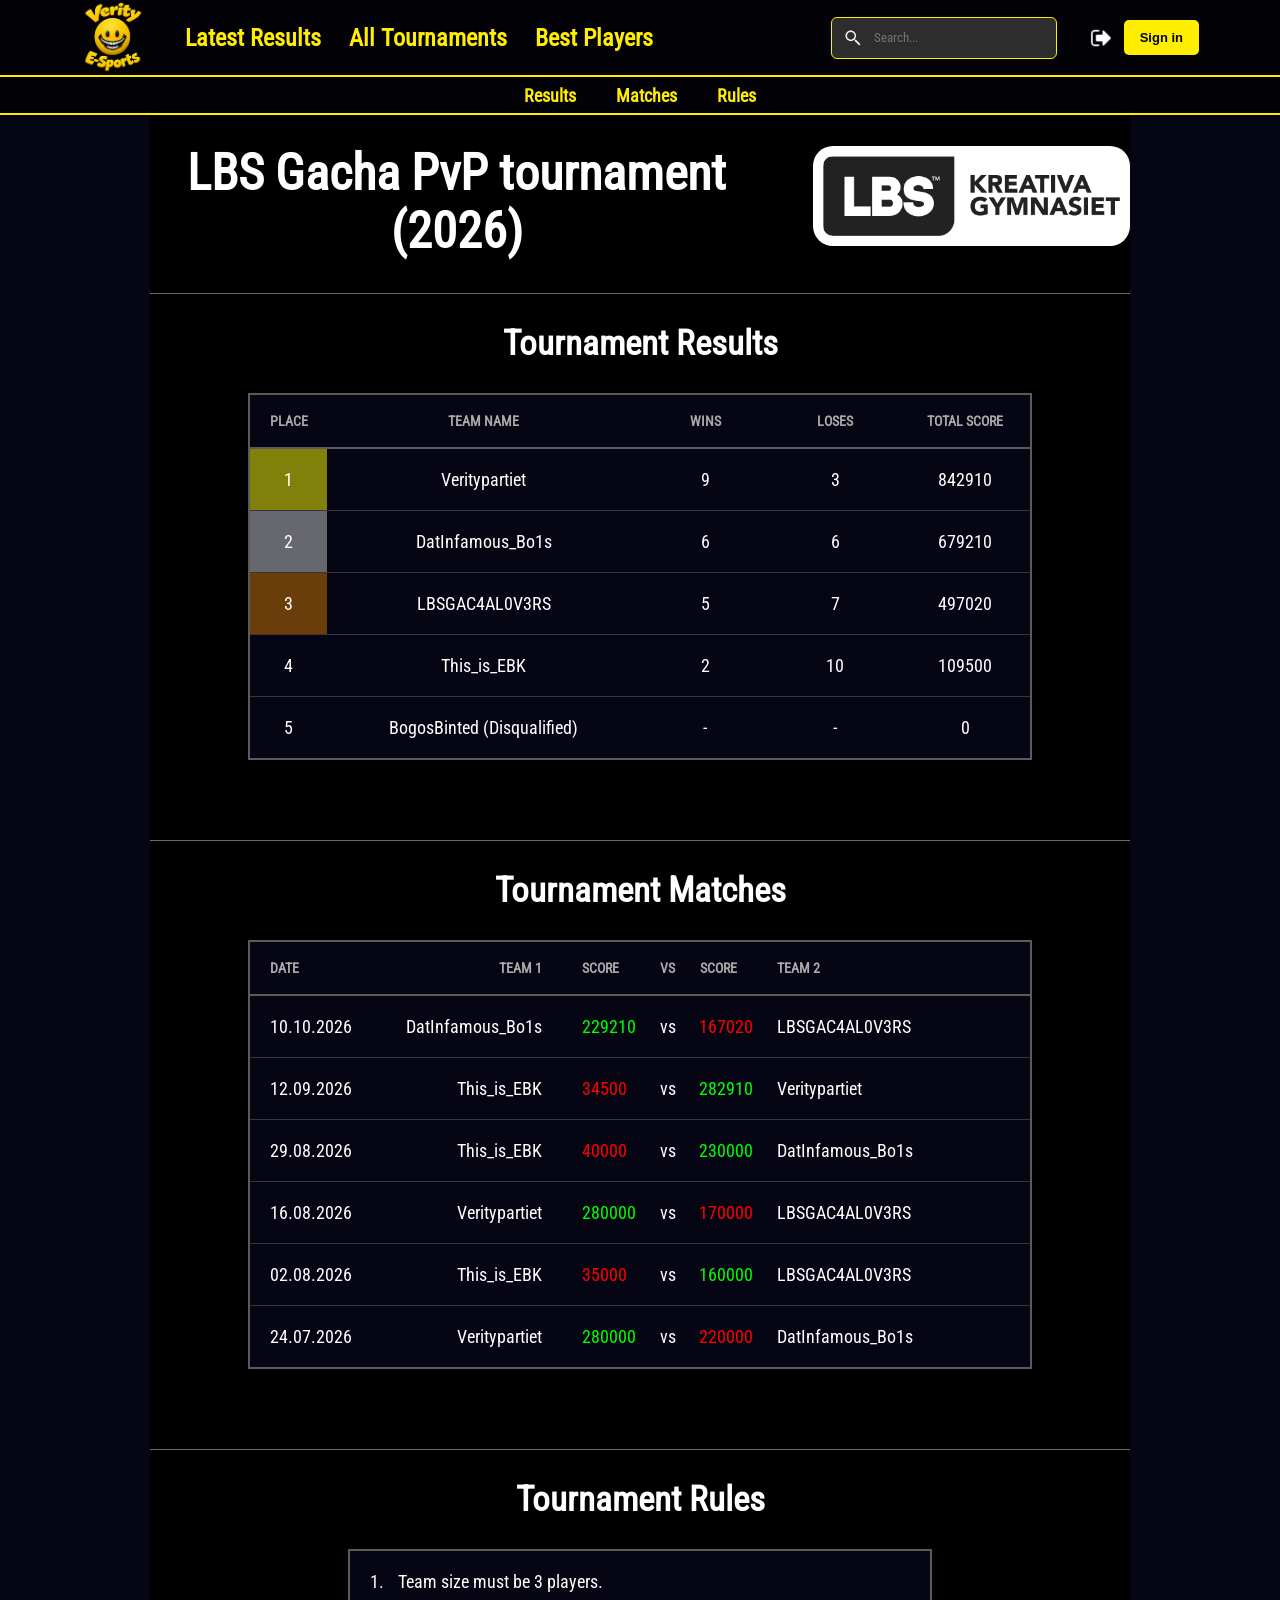
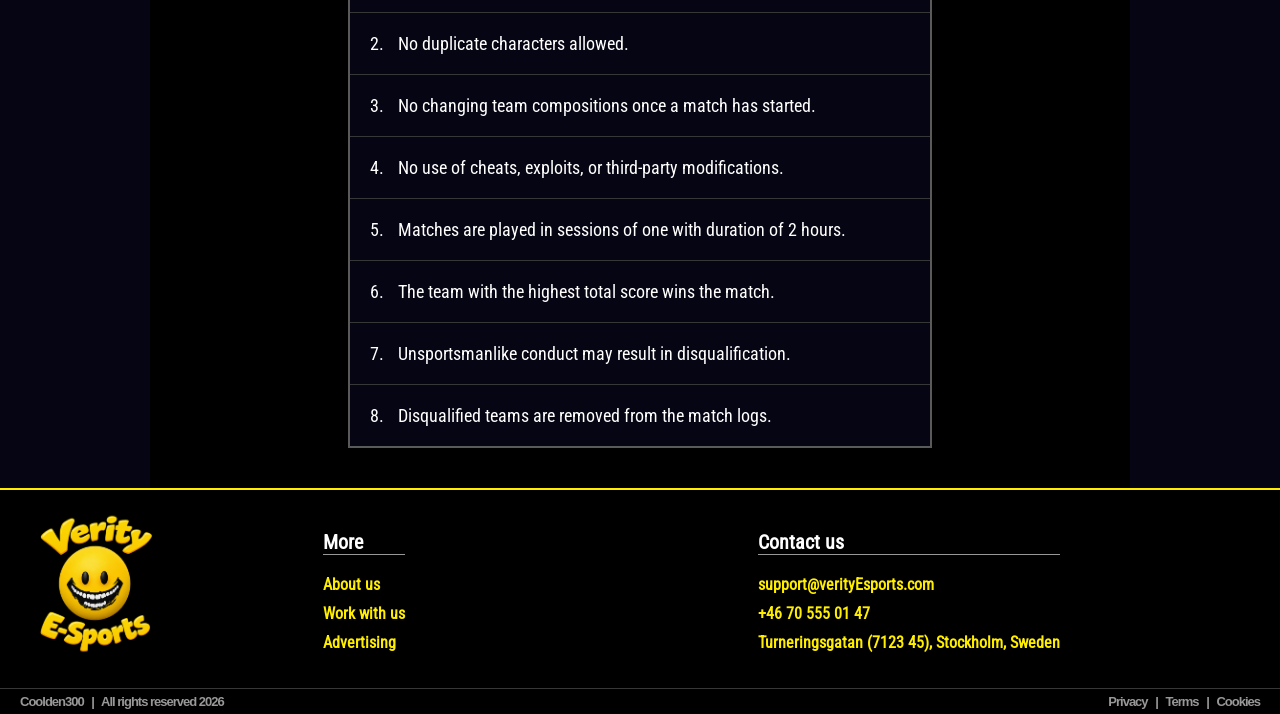
<file: index.html>
<!DOCTYPE html>
<html lang="en"> <!-- define language so that web browser can better understand and maybe suggest a translation -->

<!-- 
define some of the websites main things like charset, relative page size to device,
website tab name and link to CSS
-->
<head>
    <meta charset="UTF-8">
    <meta name="viewport" content="width=device-width, initial-scale=1.0">
    
    <title>Verity E-sports | Tournament Results</title>

    <link rel="icon" href="Assets/logo.png"> <!-- it's called favicon !!! -->
    
    <link rel="stylesheet" href="style.css">
</head>

<!-- content goes here -->
<body>

    <!-- top section with logo, general navigation, login and search across website (fakeeee) -->
    <header>

        <!-- had to create a wrapper here -->
        <div id="header_sub">
            
            <!-- left side-->
            <div id="header_left">
                <!-- wrap logo in a link so that it can be clicked -->
                <a id="top_logo" href="fake404/index.html">
                    <img src="Assets/logo.png" alt="Verity E-sports logo" style="height: 100%;">
                </a>

                <!-- general navigation -->
                <nav id="general_navigation">
                    <a href="fake404/index.html">Latest Results</a>
                    <a href="fake404/index.html">All Tournaments</a>
                    <a href="fake404/index.html">Best Players</a>
                </nav>
            </div>

            <!-- right side -->
            <div id="header_right">
                <div id="search_bar">
                    <img src="Assets/search.png">
                    <input type="text" placeholder="Search...">
                </div>

                <!-- account -->
                <button id="sign_in">
                    <img src="Assets/sign_in.png">
                    <div> Sign in </div>
                </button>
            </div>
        </div>

        <div id="quick_navigation">
            <a href="#main_results">Results</a>
            <a href="#main_matches">Matches</a>
            <a href="#main_rules">Rules</a>
        </div>
    </header>

    <!-- main content of the website -->
    <main>
        <!-- main tournament name -->
        <h1>
            LBS Gacha PvP tournament (2026)
            <a href="https://lbs.se/">
                <img src="Assets/lbs.png" alt="LBS Kreativa Gymnasiet (link)">
            </a>
        </h1>

        <span class="separator"></span>

        <!-- 
        sections are easier to use cause they are, well, 
        MEANT to devide content into sections, and for i 
        dont have to use both classes to apply margin top thing
        along with id
        -->
        <section id="main_results">
            <h2>Tournament Results</h2>

            <table>
                <colgroup> <!-- manually specify width of table columns! nifty feature -->
                    <col style="width: 10%;">
                    <col style="width: 40%;">
                </colgroup>

                <thead> <!-- thead contains "template" variables in head to refer what other values mean -->
                    <tr>
                        <th>Place</th>
                        <th>Team name</th>
                        <th>Wins</th>
                        <th>Loses</th>
                        <th>Total score</th>
                    </tr>
                </thead>

                <tbody id="main_results_tableContent">
                    <!-- I decided to fill this section with help of JavaScript! -->
                </tbody>
            </table>
        </section>

        <span class="separator"></span>

        <section id="main_matches">
            <h2>Tournament Matches</h2>

            <table>
                <colgroup>
                    <col style="width: 5%;">
                    <col style="width: auto;">
                    <col style="width: 10%;">
                    <col style="width: 5%">
                    <col style="width: 10%;">
                    <col style="width: auto;">
                </colgroup>

                <thead>
                    <tr>
                        <th>Date</th>
                        <th style="text-align: right;">Team 1</th>
                        <th>Score</th>
                        <th>vs</th>
                        <th>Score</th>
                        <th style="text-align: left;">Team 2</th>
                    </tr>
                </thead>

                <tbody id="main_matches_log">
                    <!-- filled with JavaScript once again -->
                </tbody>
            </table>
        </section>

        <span class="separator"></span>

        <section id="main_rules">
            <h2>Tournament Rules</h2>

            <table>
                <colgroup>
                    <col style="width: 5%;">
                    <col style="width: auto;">
                </colgroup>

                <tbody id="main_rules_list">
                    <!-- im too lazy to fills this in manually -->
                </tbody>
            </table>
        </section>

    </main>

    <!-- tbm -->
    <footer>
        <div id="footer_main">
            <a href="fake404/index.html">
                <img src="Assets/logo.png">
            </a>

            <div>
                <h3>More</h3>
                <ul>
                    <li> <a href="fake404/index.html">About us</a> </li>
                    <li> <a href="fake404/index.html">Work with us</a> </li>
                    <li> <a href="fake404/index.html">Advertising</a> </li>
                </ul>
            </div>

            <div>
                <h3>Contact us</h3>
                <ul>
                    <li> <a href="fake404/index.html">support@verityEsports.com</a> </li>
                    <li> <a href="fake404/index.html">+46 70 555 01 47</a> </li>
                    <li> <a href="fake404/index.html">Turneringsgatan (7123 45), Stockholm, Sweden</a> </li>
                </ul>
            </div>
        </div>

        <div id="copyrights">
            <div>
                Coolden300
                <span style="margin: 0 5px 0 5px;">|</span>
                All rights reserved 2026
            </div>

            <div>
                <a href="fake404/index.html">Privacy</a>
                <span style="margin: 0 5px 0 5px;">|</span>
                <a href="fake404/index.html">Terms</a>
                <span style="margin: 0 5px 0 5px;">|</span>
                <a href="fake404/index.html">Cookies</a>
            </div>
        </div>
    </footer>



<!-- 
we add JavaScript the last one so that it executes only after the page is loaded.
I tried to add it in the head, but it loaded before the content, and therefore
it couldnt locate table element and fill in the teams and stuff.
-->
<script src="results_filler.js"></script>
<script src="log_filler.js"></script>
<script src="rule_filler.js"></script>
</body>
</html>
</file>
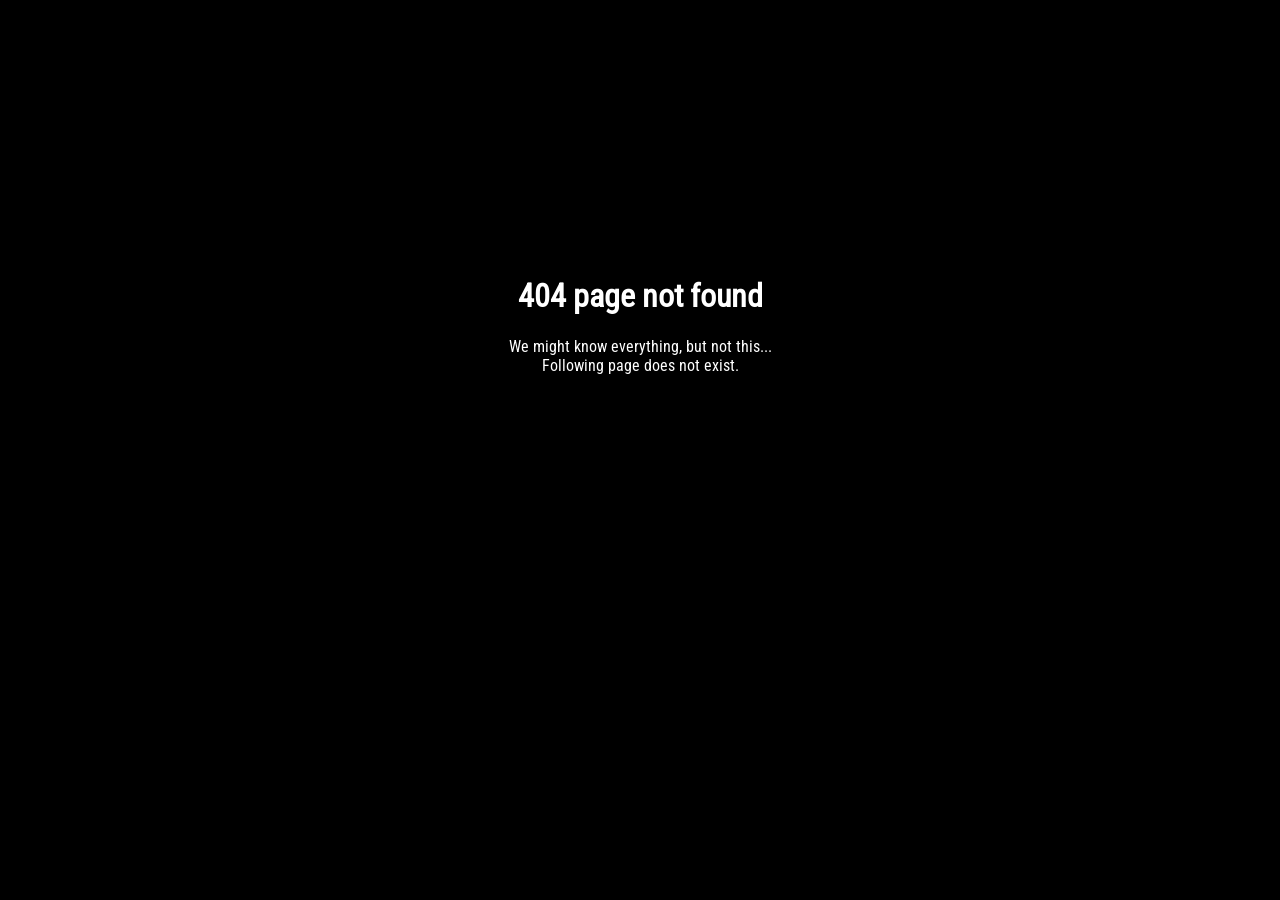
<file: fake404/index.html>
<!DOCTYPE html>
<html lang="en">

<!-- Decided to create fake 404 just for the love of the game -->

<head>
    <meta charset="UTF-8">
    <meta name="viewport" content="width=device-width, initial-scale=1.0">
    
    <title>Verity E-sports</title>

    <link rel="icon" href="../Assets/logo.png">

    <link rel="stylesheet" href="style.css">
</head>

<body>
    <h1>404 page not found</h1>
    <div>We might know everything, but not this...</div>
    <div>Following page does not exist.</div>
</body>

</html>
</file>
<file: style.css>
/* 
I decided to use some custom font for the website which I installed from google:
https://fonts.google.com/specimen/Roboto+Condensed?utm_source=chatgpt.com
*/
@font-face {
    font-family: "Roboto Condensed";
    src: url("Assets/Roboto_Condensed/RobotoCondensed-VariableFont_wght.ttf") format("truetype");
    font-weight: 400;
    font-style: normal;
}



/* ================= GENERAL ================= */

body {
    margin: auto;
    background-color: rgb(6, 5, 19);
    color: #fff;

    font-family: 'Roboto Condensed', 'Trebuchet MS', Arial, sans-serif;
    letter-spacing: 0px;
}

a {
    color: rgb(255, 238, 0);
    text-decoration: none;
    font-weight: bold;
    transition: color 0.1s ease;
}

a:hover {
    color: #fff;
    text-decoration: underline;
}

/* ================= HEADER SECTIONS ================= */

header {
    width: 100%;
    height: 80px;

    /* funny thing to make it stick to the top of the screen */
    position: sticky;
    top: 0;
    z-index: 1000; /* so that it is surely on top of all elements */

    background-color: rgb(3, 3, 7);
}

#header_sub {
    display: flex;
    align-items: center;
    justify-content: space-between;
    border-bottom: 2px solid rgb(255, 238, 0);
}

#header_left {
    height: 100%;
    display: flex;
    align-items: center;
    gap: 35px;
    margin-left: 75px;
}

#header_right {
    height: 100%;
    display: flex;
    align-items: center;
    gap: 25px;
    margin-right: 75px;
}

/* ================= HEADER LOGO AND NAVIGATION ================= */

#top_logo {
    height: 75px;
    width: auto;
    display: block;
}

#general_navigation {
    display: flex;
    align-items: center;
    gap: 28px;
}

#general_navigation a {
    font-size: 24px;
}

/* ================= HEADER LOGIN AND SEARCH ================= */

#search_bar {
    height: 40px;
    width: 200px;
    padding: 0 12px;

    display: flex;
    align-items: center;
    gap: 10px;

    font-size: 13;

    background-color: rgb(45, 45, 45);
    border: 1px solid rgb(255, 238, 0);
    border-radius: 6px;
}

#search_bar img {
    width: 18px;
    height: 18px;
    object-fit: contain;
}

#search_bar input {
    width: 100%;
    min-width: 0;

    background: transparent;
    border: none;
    outline: none;

    color: #fff;
    font-family: inherit;
    font-size: 13px;
}

#sign_in {
    display: flex;
    align-items: center;
    gap: 10px;

    background-color: transparent;
    border: none;

    cursor: pointer;
}

#sign_in img {
    width: 26px;
    object-fit: contain;
}

#sign_in div {
    font-family: inherit;
    font-size: 13px;
    font-weight: bold;
    text-decoration: none;

    padding: 10px 16px;
    background-color: rgb(255, 238, 0);
    color: #000;

    border: none;
    border-radius: 5px;
}

#sign_in:hover div {
    background-color: #fff;
}

/* ================= QUICK NAVIGATION ================= */

#quick_navigation {
    width: inherit;
    height: 20px;

    display: flex;
    justify-content: center;
    gap: 40px;
    padding: 8px 0 8px 0;

    background-color: rgb(3, 3, 7);
    border-bottom: 2px solid rgb(255, 238, 0);
}

#quick_navigation a {
    font-size: 18px;
}

/* ================= THE CONTENT ================= */

main {
    margin: 0 150px auto 150px;
    
    display: flex;
    justify-content: center;
    background-color: rgb(0, 0, 0);
    flex-direction: column;
}

main h1 {
    padding-top: 30px;
    font-family: inherit;
    font-size: 50px;
    text-align: center;

    display: flex;
    justify-content: center;
    gap: 50px;
    align-items: center;
}

main h1 img {
    height: 80px;
    background-color: #fff;
    padding: 10px;
    border-radius: 20px;
}

section {
    scroll-margin-top: 200px;
    padding: 0 10%;
    margin-bottom: 80px;
}

section h2 {
    font-size: 35px;
    text-align: center;
}

.separator {
    height: 1px;
    align-self: stretch;
    background-color: rgb(107, 107, 107);
}

/* general table style */
main table {
    width: 100%;
    border-collapse: collapse;
    table-layout: fixed;
    color: white;
    text-align: center;

    font-size: 18px;

    border: 2px solid rgb(90, 90, 90);
    background-color: rgb(6, 5, 19);
}

main table th {
    padding: 18px 20px;
    color: rgb(170, 170, 170);
    font-size: 14px;
    text-transform: uppercase;
    border-bottom: 2px solid rgb(90, 90, 90);
}

main table td {
    padding: 20px;
    border-bottom: 1px solid rgb(55, 55, 55);
}

/* ================= RULES SECTION ================= */

#main_rules {
    margin: 0 100px 40px 100px;
}

#main_rules td {
    text-align: left;
}

/* ================= FOOTER ================= */

footer {
    display: flex;
    flex-direction: column;
    background-color: #000;
    border-top: 2px solid rgb(255, 238, 0);
}

#footer_main {
    padding: 20px;
    display: inherit;
    flex-direction: row;
    justify-content: space-between;
}

#footer_main img {
    height: 150px;
}

#footer_main div {
    margin-right: 200px;
}

#footer_main ul {
    list-style: none;
    padding: 0;
}

#footer_main li {
    margin-bottom: 10px;
}

#footer_main h3 {
    font-size: 20px;
    border-bottom: 1px solid rgb(152, 152, 152);
}

/* ================= COPYRIGHTS ================= */

#copyrights {
    padding: 5px 20px 5px 20px;
    
    border-top: 1px solid rgb(55, 55, 55);

    color: rgb(152, 152, 152);
    font-family: sans-serif;
    font-weight: bolder;
    letter-spacing: -1px;
    font-size: 13px;
    
    justify-content: space-between;
    display: flex;
    flex-direction: row;
}

#copyrights a {
    color: inherit;
}
</file>
<file: fake404/style.css>
@font-face {
    font-family: "Roboto Condensed";
    src: url("../Assets/Roboto_Condensed/RobotoCondensed-VariableFont_wght.ttf") format("truetype");
    font-weight: 400;
    font-style: normal;
}

body {
    background-color: black;
    color: #fff;
    font-family: 'Roboto Condensed', 'Trebuchet MS', Arial, sans-serif;

    display: flex;
    margin-top: 20%;
    flex-direction: column;
    justify-content: center;
    align-items: center;
}
</file>
